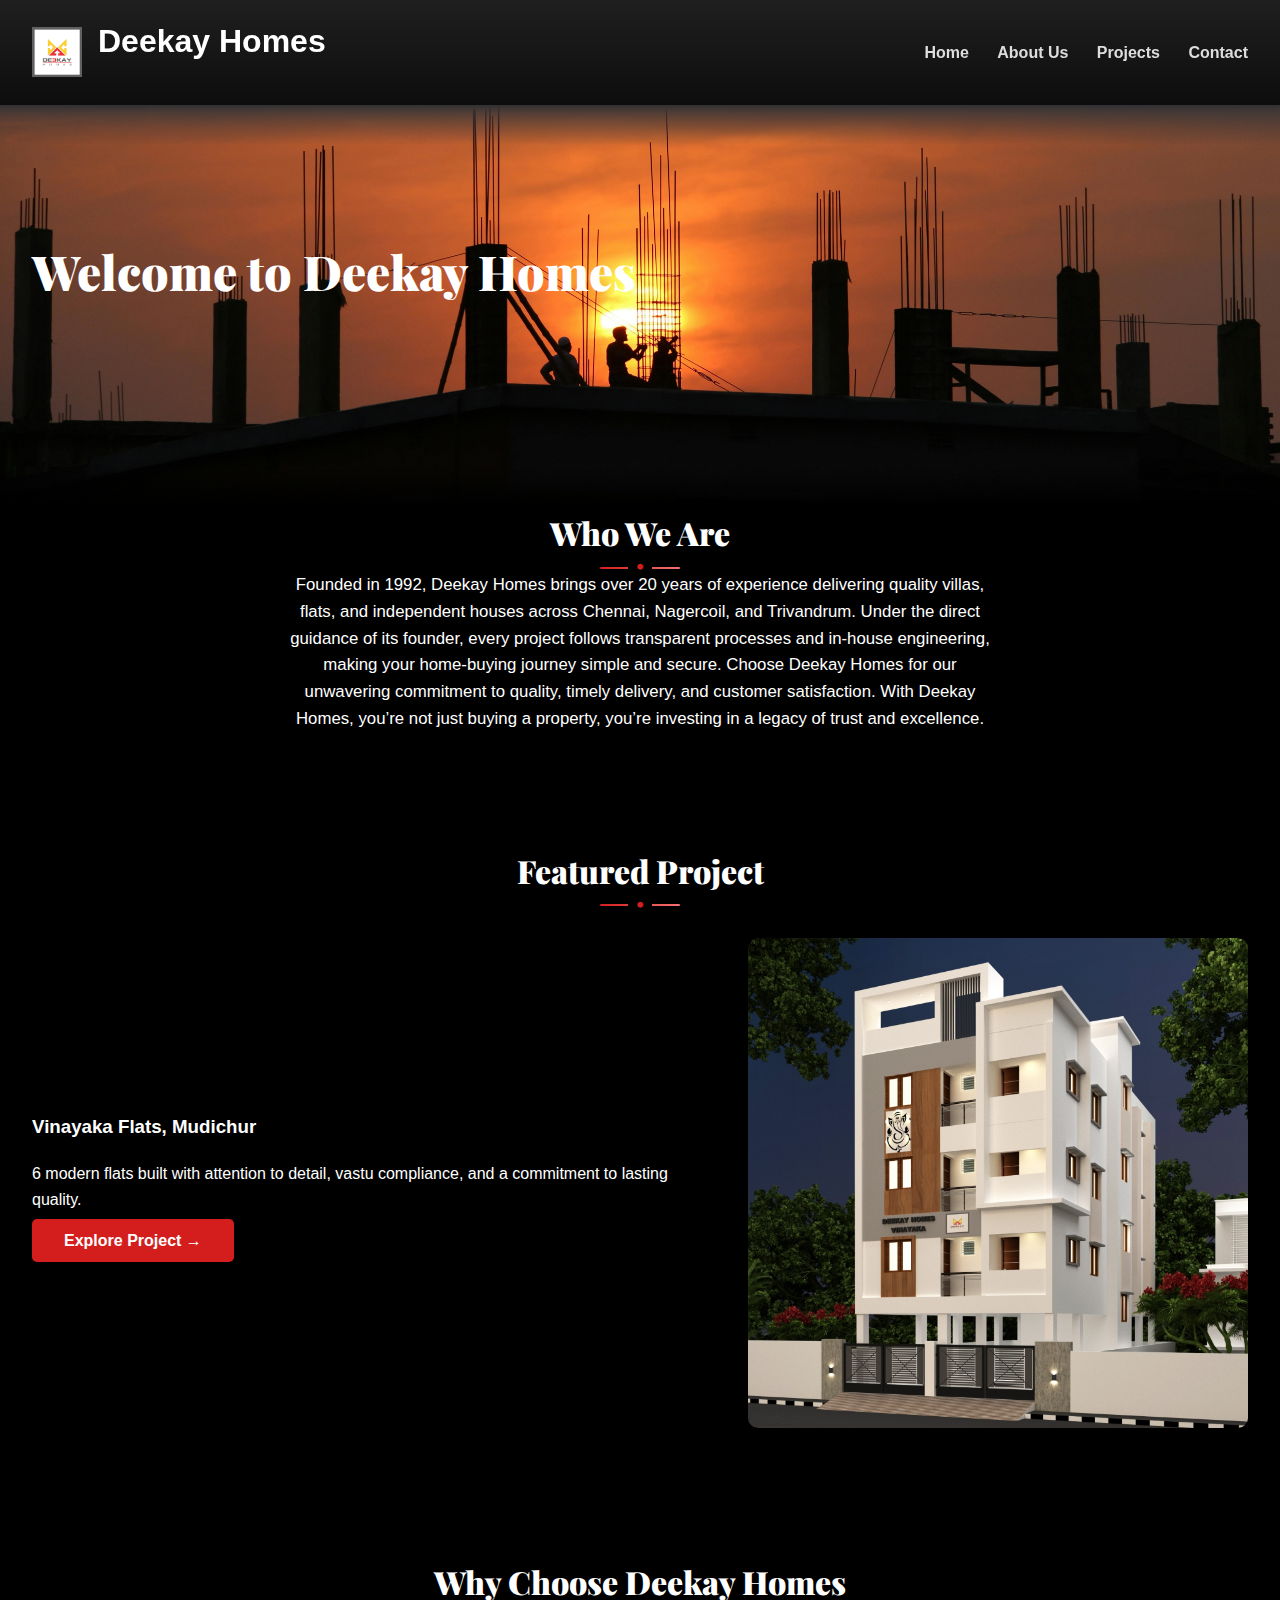
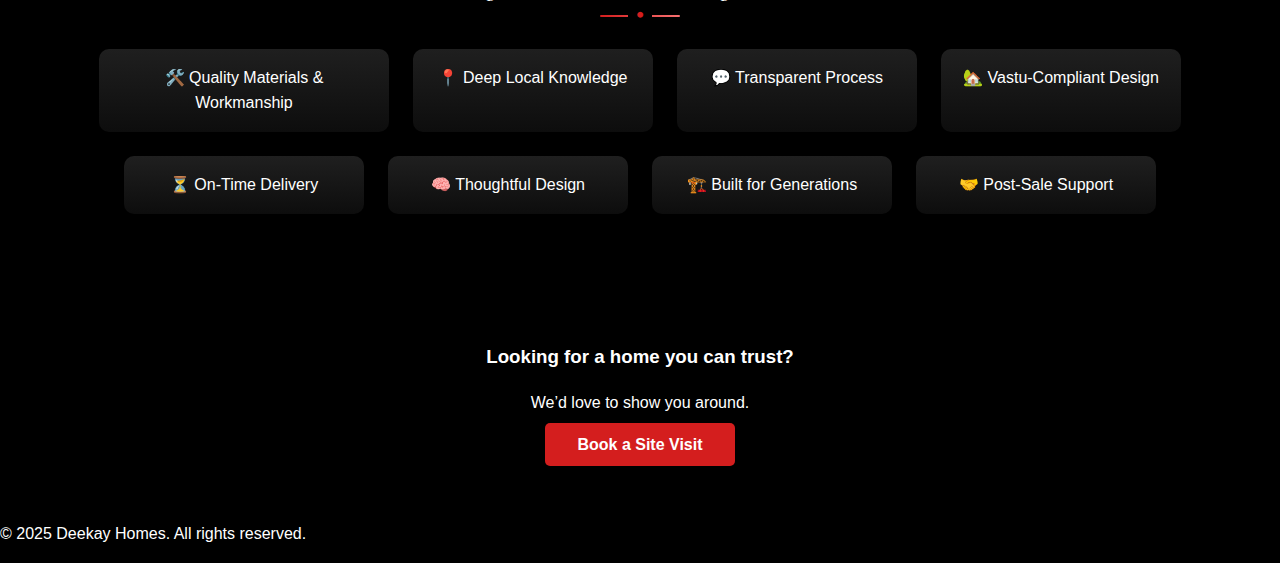
<file: index.html>
<!DOCTYPE html>

<html lang="en">
<head>
  <meta charset="UTF-8" />
  <meta name="viewport" content="width=device-width, initial-scale=1.0"/>
  <title>Deekay Homes – Home</title>
  <link rel="stylesheet" href="style.css" />
</head>
<body>

  <header class="site-header">
    <div class="logo-area">
      <img src="dk-logo.png" alt="Deekay Homes Logo" class="logo" />
      <h1>Deekay Homes</h1>
    </div>
    <nav>
      <a href="index.html" class="active">Home</a>
      <a href="about.html">About Us</a>
      <a href="vinayaka-flats.html">Projects</a>
      <a href="contact.html">Contact</a>

    </nav>
  </header>

  <!-- HERO SECTION -->

  <section class="hero">
    <div class="hero-content-left">
      <h1>Welcome to Deekay Homes</h1>
      <p class="slide-down">Crafting honest, long-lasting residences in Chennai</p>
    </div>
  </section>

<!-- WHO WE ARE -->
<section class="intro-section" style="text-align: center;">
  <h2 class="section-title">Who We Are</h2>
  <p style="max-width: 700px; margin: 0 auto; font-size: 1.05rem;">
    Founded in 1992, Deekay Homes brings over 20 years of experience delivering quality villas, flats, and independent houses across Chennai, Nagercoil, and Trivandrum. Under the direct guidance of its founder, every project follows transparent processes and in-house engineering, making your home-buying journey simple and secure. Choose Deekay Homes for our unwavering commitment to quality, timely delivery, and customer satisfaction. With Deekay Homes, you’re not just buying a property, you’re investing in a legacy of trust and excellence.
  </p>
</section>

<!-- FEATURED PROJECT -->
<section class="project-overview" style="margin-top: 3rem;">
  <div style="text-align: center; margin-bottom: 2rem;">
  <h2 class="section-title">Featured Project</h2>
  </div>

   <div class="overview-container">
    <div class="overview-text">
      <h3>Vinayaka Flats, Mudichur</h3>
      <p>6 modern flats built with attention to detail, vastu compliance, and a commitment to lasting quality.</p>
      <a href="vinayaka-flats.html" class="download-btn">Explore Project →</a>
    </div>
    <div class="overview-image">
      <img src="vinayaka cad.jpg" alt="Vinayaka Flats CAD View">
    </div>
  </div>
</section>


 <!-- WHY CHOOSE US -->
<section class="why-choose-us">
  <h2 class="section-title">Why Choose Deekay Homes</h2>
  
  <div class="features-grid">
    <div class="feature-box">🛠️ Quality Materials & Workmanship</div>
    <div class="feature-box">📍 Deep Local Knowledge</div>
    <div class="feature-box">💬 Transparent Process</div>
    <div class="feature-box">🏡 Vastu-Compliant Design</div>
    <div class="feature-box">⏳ On-Time Delivery</div>
    <div class="feature-box">🧠 Thoughtful Design</div>
    <div class="feature-box">🏗️ Built for Generations</div>
    <div class="feature-box">🤝 Post-Sale Support</div>
  </div>
</section>


  <!-- CALL TO ACTION -->

  <section style="text-align: center; padding: 4rem 2rem;">
    <h3>Looking for a home you can trust?</h3>
    <p>We’d love to show you around.</p>
    <a href="#" class="download-btn" id="contact-link">Book a Site Visit</a>
  </section>

  <footer>
    <p>&copy; 2025 Deekay Homes. All rights reserved.</p>
  </footer>


</body>
</html>
</file>
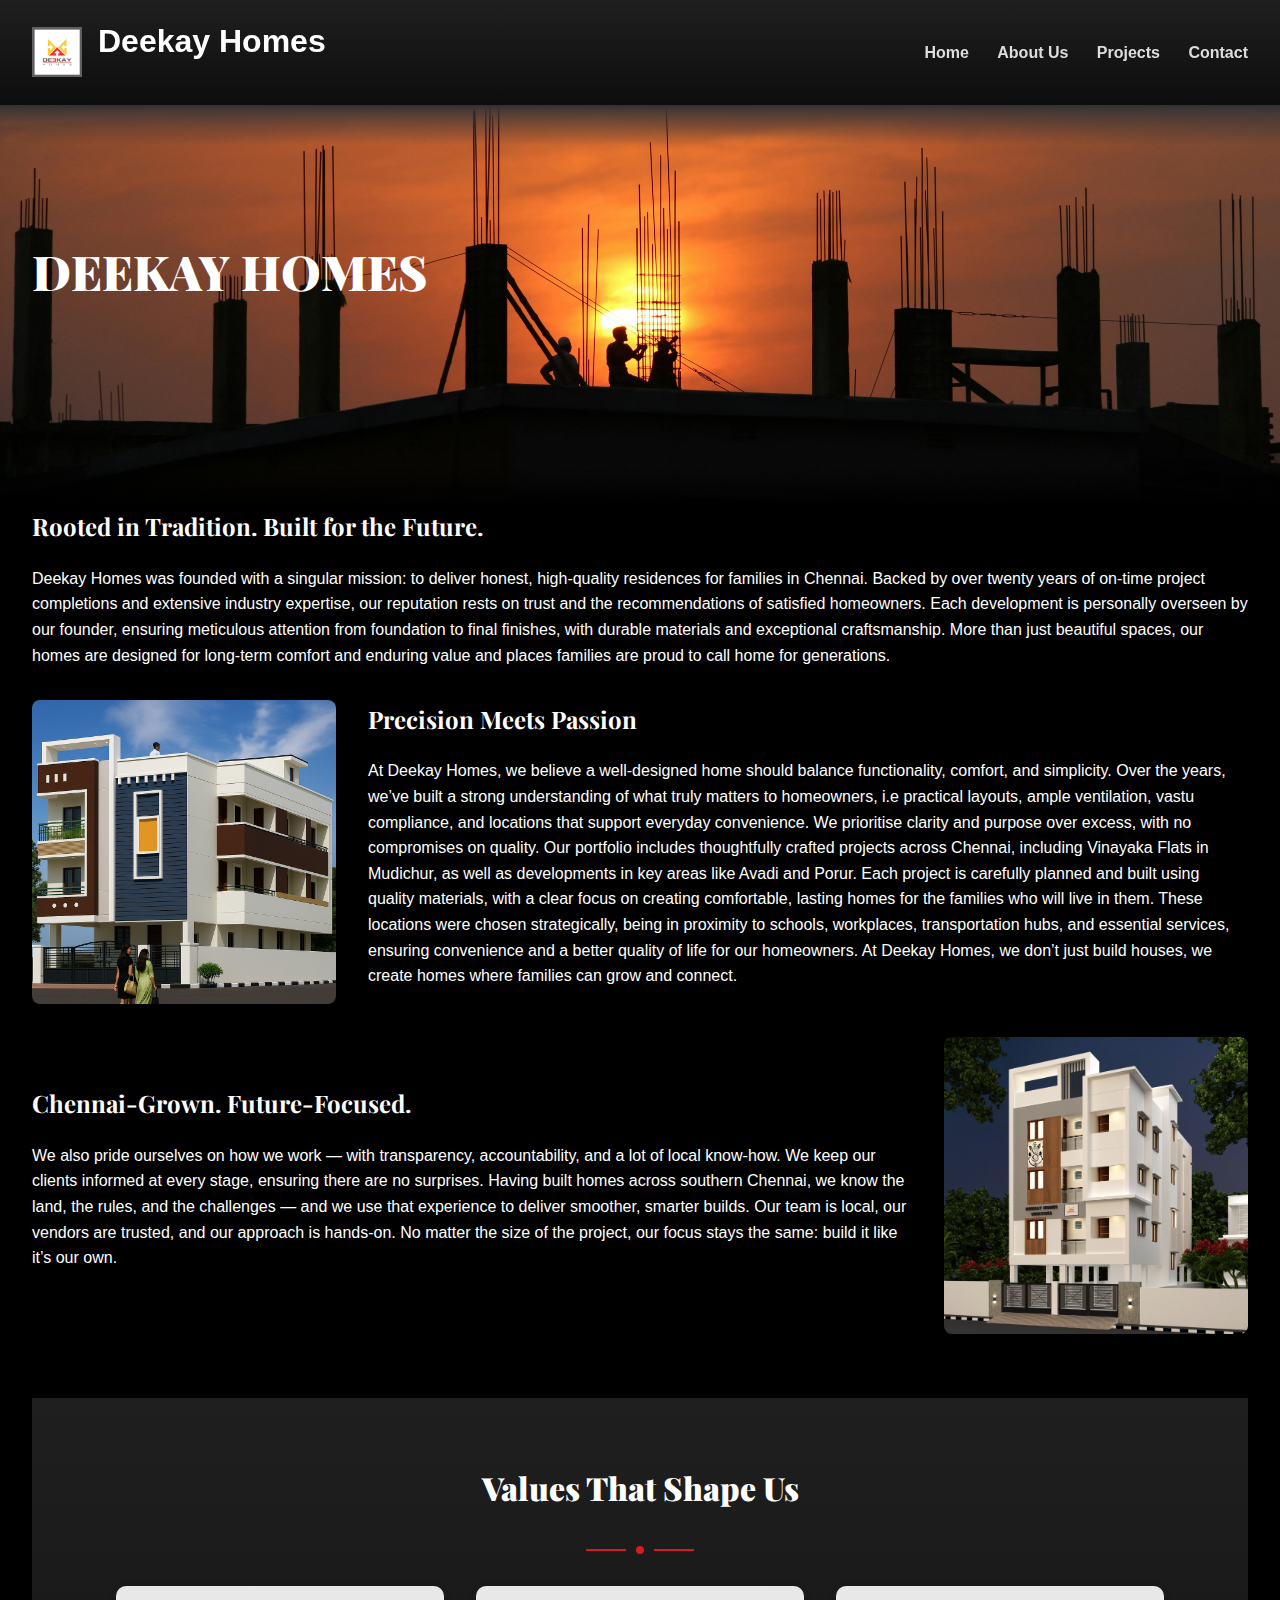
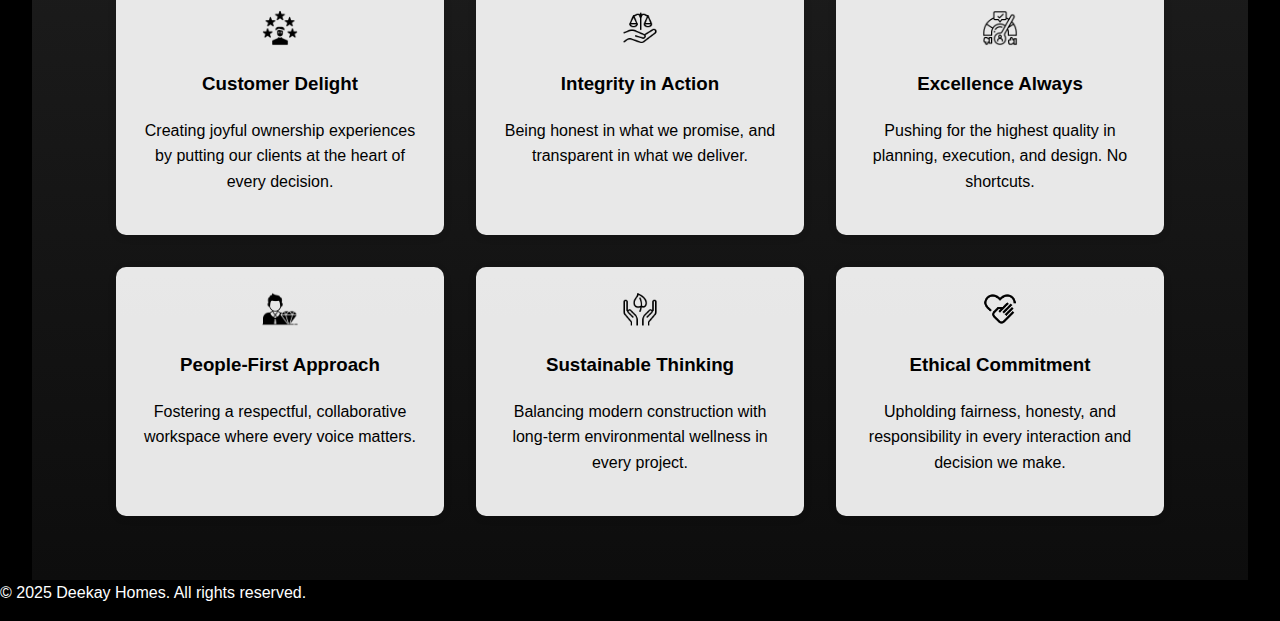
<file: about.html>
<!DOCTYPE html>
<html lang="en">
<head>
<link href="https://fonts.googleapis.com/css2?family=Playfair+Display:wght@700;900&display=swap" rel="stylesheet">
  <meta charset="UTF-8" />
  <meta name="viewport" content="width=device-width, initial-scale=1.0" />
  <title>About Us - Deekay Homes</title>
  <link rel="stylesheet" href="style.css" />

</head>
<body>

  <header class="site-header">
    <div class="logo-area">
      <img src="dk-logo.png" alt="Deekay Homes Logo" class="logo" />
      <h1>Deekay Homes</h1>
    </div>
    <nav>
      <a href="index.html">Home</a>
      <a href="about.html">About Us</a>
      <a href="vinayaka-flats.html">Projects</a>
      <a href="contact.html">Contact</a>
    </nav>
  </header>

  <section class="hero">
  <div class="hero-content-left">
    <h1 style="font-family: 'Playfair Display', serif;">DEEKAY HOMES</h1>
   <p class="slide-down" style="font-family: 'Playfair Display', serif;">About Us</p>
  </div>
</section>


  <main>
    <!-- About Content -->
    <section>
      <h2 style="font-family: 'Playfair Display', serif;">Rooted in Tradition. Built for the Future.</h2>
      <p>
       Deekay Homes was founded with a singular mission: to deliver honest, high-quality residences for families in Chennai. Backed by over twenty years of on-time project completions and extensive industry expertise, our reputation rests on trust and the recommendations of satisfied homeowners. Each development is personally overseen by our founder, ensuring meticulous attention from foundation to final finishes, with durable materials and exceptional craftsmanship. More than just beautiful spaces, our homes are designed for long-term comfort and enduring value and places families are proud to call home for generations.
       </p>

      <div style="display: flex; align-items: center; gap: 2rem; margin: 2rem 0;">
        <img src="deekay1.png" alt="Vinayaka Flats" style="width: 25%; border-radius: 8px;" />

        <div>
          <h2 style="font-family: 'Playfair Display', serif;">Precision Meets Passion</h2>
          <p>
            At Deekay Homes, we believe a well-designed home should balance functionality, comfort, and simplicity. Over the years, we’ve built a strong understanding of what truly matters to homeowners, i.e practical layouts, ample ventilation, vastu compliance, and locations that support everyday convenience. We prioritise clarity and purpose over excess, with no compromises on quality. Our portfolio includes thoughtfully crafted projects across Chennai, including Vinayaka Flats in Mudichur, as well as developments in key areas like Avadi and Porur. Each project is carefully planned and built using quality materials, with a clear focus on creating comfortable, lasting homes for the families who will live in them. These locations were chosen strategically, being in proximity to schools, workplaces, transportation hubs, and essential services, ensuring convenience and a better quality of life for our homeowners. At Deekay Homes, we don’t just build houses, we create homes where families can grow and connect.
          </p>
        </div>
      </div>

      <div style="display: flex; align-items: center; gap: 2rem; flex-direction: row-reverse; margin: 2rem 0;">
        <img src="vinayaka cad.jpg" alt="Deekay Homes Elevation" style="width: 25%; border-radius: 8px;" />

        <div>
          <h2 style="font-family: 'Playfair Display', serif;">Chennai-Grown. Future-Focused.</h2>

          <p>
            We also pride ourselves on how we work — with transparency, accountability, and a lot of local know-how. We keep our clients informed at every stage, ensuring there are no surprises. Having built homes across southern Chennai, we know the land, the rules, and the challenges — and we use that experience to deliver smoother, smarter builds. Our team is local, our vendors are trusted, and our approach is hands-on. No matter the size of the project, our focus stays the same: build it like it’s our own.
          </p>
        </div>
      </div>
    </section>

    <!-- Values Section -->
    <section class="values-section">
    <div style="text-align: center;">
  <h2 class="section-title no-left-underline">Values That Shape Us</h2>
  <div class="custom-underline"><span></span></div>
</div>



	

      <div class="values-grid">
        <div class="value-card" style="color: #000;">
          <img src="icons/customer.png" alt="Customer Delight">
          <h3>Customer Delight</h3>
          <p>Creating joyful ownership experiences by putting our clients at the heart of every decision.</p>
        </div>
        <div class="value-card" style="color: #000;">
          <img src="icons/integrity.png" alt="Integrity">
          <h3>Integrity in Action</h3>
          <p>Being honest in what we promise, and transparent in what we deliver.</p>
        </div>
        <div class="value-card" style="color: #000;">
          <img src="icons/excellence.png" alt="Excellence">
          <h3>Excellence Always</h3>
          <p>Pushing for the highest quality in planning, execution, and design. No shortcuts.</p>
        </div>
        <div class="value-card" style="color: #000;">
          <img src="icons/people.png" alt="People">
          <h3>People-First Approach</h3>
          <p>Fostering a respectful, collaborative workspace where every voice matters.</p>
        </div>
        <div class="value-card" style="color: #000;">
          <img src="icons/sustainability.png" alt="Sustainability">
          <h3>Sustainable Thinking</h3>
          <p>Balancing modern construction with long-term environmental wellness in every project.</p>
        </div>
        <div class="value-card" style="color: #000;">
          <img src="icons/ethics-icon.png" alt="Ethical Commitment">
          <h3>Ethical Commitment</h3>
          <p>Upholding fairness, honesty, and responsibility in every interaction and decision we make.</p>
        </div>
      </div>
    </section>
  </main>

  <footer>
    <p>&copy; 2025 Deekay Homes. All rights reserved.</p>
  </footer>

</body>
</html>
</file>
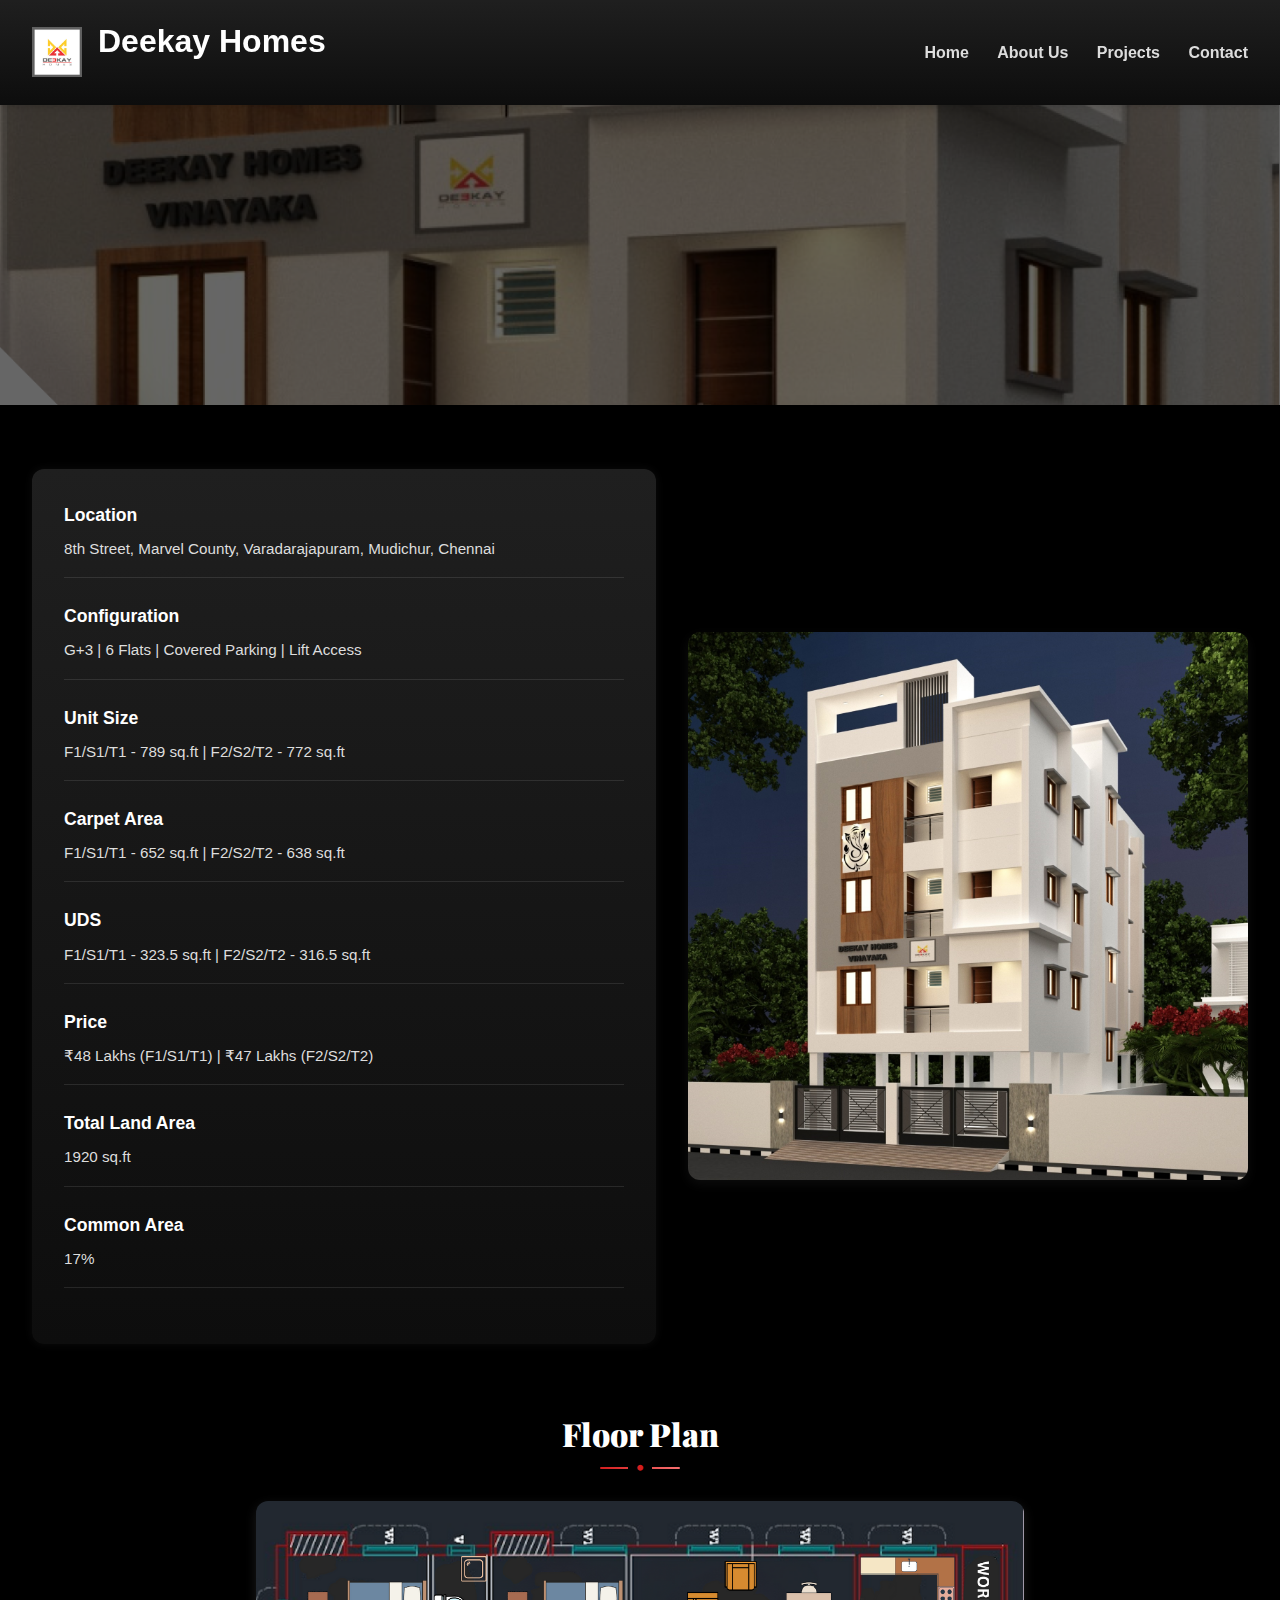
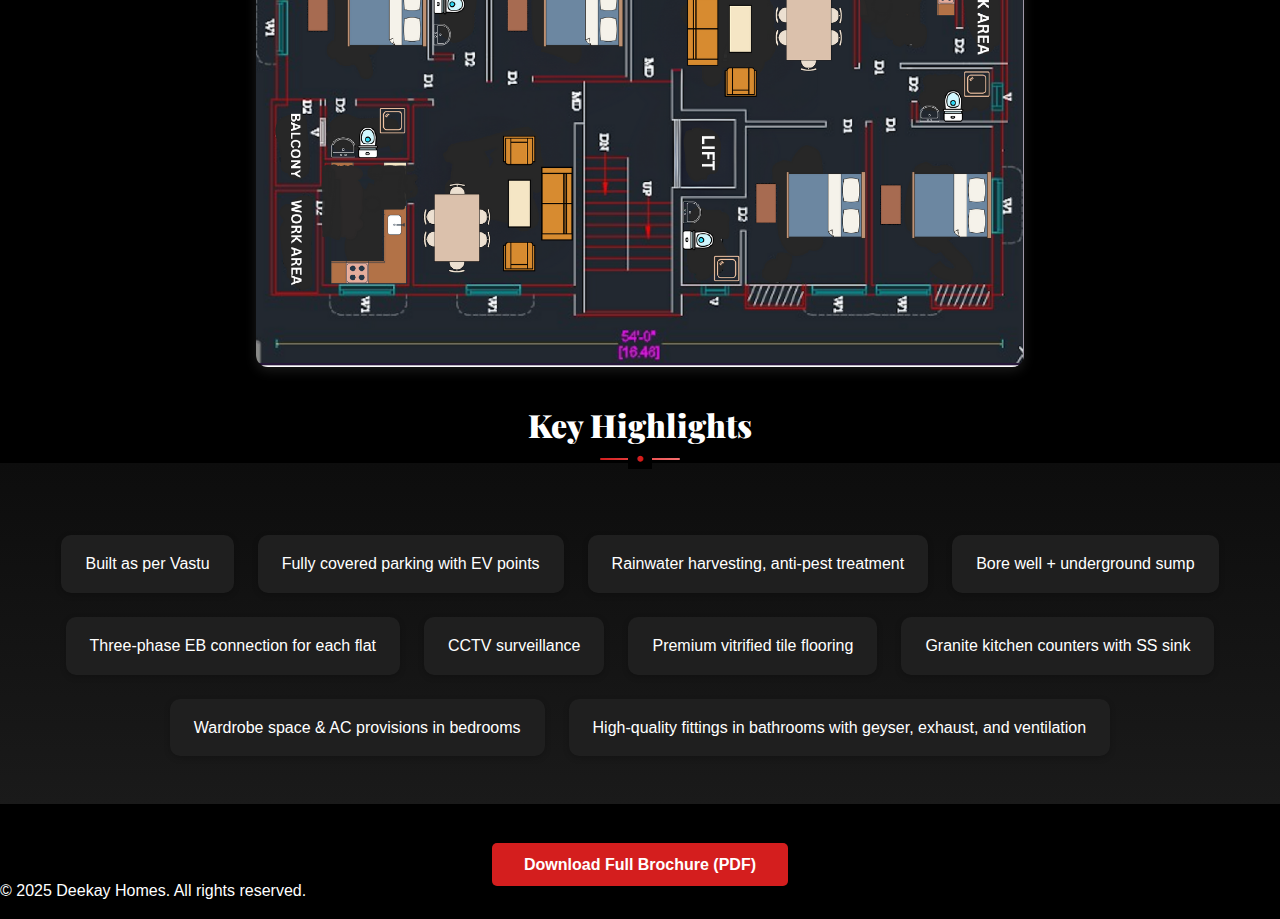
<file: vinayaka-flats.html>
<!DOCTYPE html>
<html lang="en">
<head>
  <meta charset="UTF-8" />
  <meta name="viewport" content="width=device-width, initial-scale=1.0"/>
  <title>Vinayaka Flats - Deekay Homes</title>
  <link rel="stylesheet" href="style.css" />
</head>
<body>

<header class="site-header">
  <div class="logo-area">
    <img src="dk-logo.png" alt="Deekay Homes Logo" class="logo" />
    <h1>Deekay Homes</h1>
  </div>
  <nav>
    <a href="index.html">Home</a>
    <a href="about.html">About Us</a>
    <a href="vinayaka-flats.html" class="active">Projects</a>
    <a href="contact.html">Contact</a>
  </nav>
</header>

<section class="project-hero">
  <div class="project-hero-content">
   <h1 style="font-family: 'Playfair Display', serif; font-size: 2.8rem;">Current Project: Vinayaka Flats</h1>
<p style="font-family: 'Playfair Display', serif;font-size: 1.2 rem;">Premium living in Mudichur</p>

  </div>
</section>

<section class="project-layout">
  <div class="project-info-box">
    <div class="info-block">
      <h3>Location</h3>
      <p>8th Street, Marvel County, Varadarajapuram, Mudichur, Chennai</p>
    </div>
    <div class="info-block">
      <h3>Configuration</h3>
      <p>G+3 | 6 Flats | Covered Parking | Lift Access</p>
    </div>
    <div class="info-block">
      <h3>Unit Size</h3>
      <p>F1/S1/T1 - 789 sq.ft | F2/S2/T2 - 772 sq.ft</p>
    </div>
    <div class="info-block">
      <h3>Carpet Area</h3>
      <p>F1/S1/T1 - 652 sq.ft | F2/S2/T2 - 638 sq.ft</p>
    </div>
    <div class="info-block">
      <h3>UDS</h3>
      <p>F1/S1/T1 - 323.5 sq.ft | F2/S2/T2 - 316.5 sq.ft</p>
    </div>
    <div class="info-block">
      <h3>Price</h3>
      <p>₹48 Lakhs (F1/S1/T1) | ₹47 Lakhs (F2/S2/T2)</p>
    </div>
    <div class="info-block">
      <h3>Total Land Area</h3>
      <p>1920 sq.ft</p>
    </div>
    <div class="info-block">
      <h3>Common Area</h3>
      <p>17%</p>
    </div>
  </div>

  <div class="project-image-box">
    <img src="vinayaka cad.jpg" alt="Vinayaka CAD View">
  </div>
</section>


<section class="floorplan-section">
  <div style="text-align: center;">
  <h2 class="section-title">Floor Plan</h2>
</div>

  <img src="floor plan.png" alt="Vinayaka Flats Floor Plan" class="floorplan"/>
</section>

<div style="text-align: center;">
  <h2 class="section-title">Key Highlights</h2>
</div>



<section class="highlights-section">
    <div class="highlights-grid">
    <div class="highlight-card">Built as per Vastu</div>
    <div class="highlight-card">Fully covered parking with EV points</div>
    <div class="highlight-card">Rainwater harvesting, anti-pest treatment</div>
    <div class="highlight-card">Bore well + underground sump</div>
    <div class="highlight-card">Three-phase EB connection for each flat</div>
    <div class="highlight-card">CCTV surveillance</div>
    <div class="highlight-card">Premium vitrified tile flooring</div>
    <div class="highlight-card">Granite kitchen counters with SS sink</div>
    <div class="highlight-card">Wardrobe space & AC provisions in bedrooms</div>
    <div class="highlight-card">High-quality fittings in bathrooms with geyser, exhaust, and ventilation</div>
  </div>
</section>


  <section class="brochure-download">
    <a href="DEEKAY HOMES.pdf" download class="download-btn">Download Full Brochure (PDF)</a>
  </section>
</main>

<footer>
  <p>&copy; 2025 Deekay Homes. All rights reserved.</p>
</footer>

</body>
</html>
</file>
<file: style.css>
/* Google Fonts */
@import url('https://fonts.googleapis.com/css2?family=Playfair+Display:wght@700;900&family=Lora:wght@400;700&display=swap');

/* ================= GENERAL LAYOUT ================= */
body {
  margin: 0;
  font-family: 'Segoe UI', sans-serif;
  background-color: #000;
  color: #fff;
  line-height: 1.6;
}

a {
  text-decoration: none;
  color: #fff;
}

h1, h2, h3, h4, p {
  color: #fff;
  margin-top: 0;
}

/* ================= HEADER / NAVIGATION ================= */
.site-header {
  background: linear-gradient(to bottom, #1f1f1f, #0d0d0d);
  display: flex;
  justify-content: space-between;
  align-items: center;
  padding: 1rem 2rem;
  box-shadow: 0 2px 5px rgba(0,0,0,0.1);
  position: sticky;
  top: 0;
  z-index: 1000;
}

.logo-area {
  display: flex;
  align-items: center;
}

.logo {
  width: 50px;
  height: 50px;
  margin-right: 1rem;
}

nav a {
  margin-left: 1.5rem;
  font-weight: 600;
  color: #ddd;
}

nav a:hover {
  color: #d41e1e;
}

/* ================= MAIN CONTENT ================= */
main {
  padding: 0 2rem;
}

main > section:not(.values-section) {
  padding-bottom: 2rem;
}

.values-section {
  padding-top: 1.5rem;
  padding-bottom: 2rem;
  background: linear-gradient(to bottom, #1f1f1f, #0d0d0d);
  color: #fff;
  margin-top: 0;
}


/* ================= SECTION TITLE ================= */


.section-title::after {
  content: '';
  display: block;
  width: 50px;
  height: 4px;
  background: linear-gradient(to right, #d41e1e, #f87171);
  margin-top: 0.4rem;
  border-radius: 4px;
}

/* ================= INTRO SECTION ================= */
.intro {
  text-align: center;
  background: linear-gradient(145deg, #ffffff, #f1f1f1);
  padding: 3rem 2rem;
  border-radius: 8px;
}

.intro h2 {
  font-size: 2rem;
  color: #222;
}

/* ================= PROJECT HIGHLIGHT ================= */
.highlight {
  margin-top: 3rem;
}

.project-card {
  display: block;
  background: #fff;
  padding: 1.5rem;
  border-radius: 8px;
  box-shadow: 0 0 8px rgba(0,0,0,0.05);
  transition: all 0.3s ease;
  margin-top: 1rem;
}

.project-card:hover {
  transform: translateY(-3px);
  box-shadow: 0 4px 10px rgba(0,0,0,0.1);
}

.project-card span {
  display: inline-block;
  margin-top: 0.5rem;
  color: #d41e1e;
  font-weight: bold;
}

/* ================= FOOTER ================= *
footer {
  text-align: center;
  padding: 1.5rem;
  background-color: #111;
  color: #fff;
  margin-top: 4rem;
}

/* ================= VALUES SECTION ================= */
.values-section {
  background: linear-gradient(to bottom, #1f1f1f, #0d0d0d);
  padding: 4rem 2rem;
  color: #fff;
margin-top: -2 rem;
}

.values-section h2 {
  text-align: center;
  margin-bottom: 2rem;
  font-size: 2rem;
  font-family: 'Playfair Display', serif;
}

.values-grid {
  display: flex;
  flex-wrap: wrap;
  justify-content: center;
  gap: 2rem;
}

.value-card {
  background-color: rgba(255, 255, 255, 0.9);
  color: #000;
  padding: 1.5rem;
  border-radius: 10px;
  width: 280px;
  text-align: center;
  box-shadow: 0 2px 8px rgba(0,0,0,0.1);
  transition: transform 0.2s ease;
}

.value-card:hover {
  transform: translateY(-5px);
  background: linear-gradient(to bottom, #f05a28, #c02425);
  color: #fff;
}


.value-card img {
  width: 36px;
  height: 36px;
  margin-bottom: 1rem;
  filter: grayscale(100%);
}

/* ================= PAGE BANNER SECTION ================= */
.page-banner {
  position: relative;
  height: 200px;
  background: url('pexels-kawserhamid-176342.jpg') no-repeat center 30%;
  background-size: cover;
  display: flex;
  flex-direction: column;
  justify-content: center;
  align-items: center;
  text-align: center;
}

.page-banner h1 {
  font-size: 2.2rem;
  margin: 0;
  font-weight: 700;
}

.page-banner p {
  margin-top: 0.5rem;
  font-size: 1.1rem;
}

/* ================= HERO SECTION ================= */
.hero {
  background:
    linear-gradient(to bottom, #363537 0%, rgba(54,53,55,0) 10%, rgba(0,0,0,0) 90%, #000 100%),
    url('pexels-kawserhamid-176342.jpg') no-repeat center center/cover;
  padding: 8rem 2rem;
  position: relative;
}

.hero h1 {
  font-family: 'Playfair Display', serif;
  font-weight: 900;
  font-size: 3rem;
  margin: 0;
}

.hero p {
  font-family: 'Lora', serif;
  font-weight: 400;
  font-size: 1.3rem;
  margin-top: 1rem;
}

.slide-down {
  opacity: 0;
  transform: translateY(-20px);
  animation: slideDown 1s ease forwards;
  animation-delay: 0.8s;
}

@keyframes slideDown {
  to {
    opacity: 1;
    transform: translateY(0);
  }
}

/* ================= PROJECT DETAILS ================= */
.project-details {
  padding: 2rem;
  background-color: transparent;
}

.project-details h2 {
  text-align: center;
  font-size: 1.8rem;
  color: #fff;
  margin-bottom: 1rem;
}

.project-details ul {
  list-style: disc;
  padding-left: 1.5rem;
}

.floorplan {
  display: block;
  margin: 2rem auto;
  max-width: 60%;
  border-radius: 12px;
  box-shadow: 0 4px 12px rgba(255,255,255,0.1);
}

/* ================= BROCHURE BUTTON ================= */
.brochure-download {
  text-align: center;
  margin-top: 3rem;
}

.download-btn {
  background-color: #d41e1e;
  color: white;
  padding: 0.8rem 2rem;
  font-weight: bold;
  text-decoration: none;
  border-radius: 5px;
}

/* ================= PROJECT HERO ================= */
.project-hero {
  position: relative;
  background: url('vinayaka.png') no-repeat center center/cover;
  height: 300px;
  display: flex;
  align-items: center;
  justify-content: center;
  text-align: center;
}

.project-hero::before {
  content: '';
  position: absolute;
  top: 0; left: 0;
  width: 100%;
  height: 100%;
  background-color: rgba(0,0,0,0.6);
}

.project-hero h1,
.project-hero p {
  position: relative;
  z-index: 1;
  text-shadow: 1px 1px 5px rgba(0,0,0,0.6);
}

.project-hero-content h1,
.project-hero-content p {
  opacity: 0;
  transform: translateY(-30px);
  animation: slideDown 0.8s ease forwards;
}

.project-hero-content p {
  animation-delay: 0.3s;
}

/* ================= PROJECT OVERVIEW ================= */
.project-overview {
  padding: 4rem 2rem;
  background-color: #000;
}

.overview-container {
  display: flex;
  flex-wrap: wrap;
  align-items: center;
  justify-content: center;
  gap: 2rem;
}


.overview-text {
  flex: 1;
  max-width: 800px;
  min-width: 100px;
}


.overview-image {
  flex: 1;
  max-width: 500px;
  display: flex;
  justify-content: flex-start;
  align-items: center;
}

.overview-image img {
  width: 100%;
  height: auto;
  max-width: 550px;
  border-radius: 10px;
  box-shadow: 0 5px 20px rgba(0, 0, 0, 0.3);
}

/* ================= PROJECT LAYOUT ================= */
.project-layout {
  display: flex;
  flex-wrap: wrap;
  gap: 2rem;
  background-color: #000;
  padding: 2rem;
  border-radius: 12px;
  margin-top: 2rem;
}

.project-info-box {
  flex: 1;
  max-width: 600px;
 background: linear-gradient(to bottom, #1f1f1f, #0d0d0d);
  border-radius: 12px;
  padding: 2rem;
  box-shadow: 0 0 10px rgba(255,255,255,0.05);
}

.info-block {
  margin-bottom: 1.5rem;
  border-bottom: 1px solid rgba(255,255,255,0.1);
  padding-bottom: 1rem;
}

.info-block h3 {
  font-size: 1.1rem;
  color: #fff;
  margin-bottom: 0.5rem;
}

.info-block p {
  font-size: 0.95rem;
  color: #ddd;
  margin: 0;
}

.project-image-box {
  flex: 1;
  min-width: 300px;
  display: flex;
  align-items: center;
  justify-content: center;
}

.project-image-box img {
  width: 100%;
  max-width: 750px;
  border-radius: 12px;
  box-shadow: 0 4px 12px rgba(255,255,255,0.05);
  transition: transform 0.3s ease;
}

.project-image-box img:hover {
  transform: scale(1.03);
}

.floorplan-section {
  text-align: center;
  padding-top: 2rem;
}

.section-title {
  position: relative;
  font-size: 2rem;
  text-align: center;
  margin-bottom: 2.5rem;
  font-family: 'Playfair Display', serif;
}

.section-title::after {
  content: '';
  display: block;
  width: 80px;
  height: 2px;
  background-color: #d41e1e;
  margin: 8px auto 0;
  position: relative;
}

.section-title::before {
  content: '•';
  position: absolute;
  font-size: 1rem;
  color: #d41e1e;
  left: 50%;
  bottom: -9px;
  transform: translateX(-50%);
  background-color: #000; /* match section background */
  padding: 0 8px;
  z-index: 2;
}

.why-choose-us {
  padding: 4rem 2rem;
  background-color: #000;
  text-align: center;
}

.section-title {
  font-family: 'Playfair Display', serif;
  font-size: 2rem;
  font-weight: 900;
  color: #fff;
  margin-bottom: 0.2rem;
}

.custom-underline {
  position: relative;
  display: flex;
  justify-content: center;
    margin-top: 0.2rem;

  margin-bottom: 2rem;
}

.custom-underline::before,
.custom-underline::after {
  content: '';
  display: block;
  width: 40px;
  height: 2px;
  background-color: #d41e1e;
  margin: 0 10px;
  align-self: center;
}

.custom-underline span {
  width: 8px;
  height: 8px;
  background-color: #d41e1e;
  border-radius: 50%;
  display: inline-block;
  align-self: center;
}

.features-grid {
  display: flex;
  flex-wrap: wrap;
  justify-content: center;
  gap: 1.5rem;
  margin-top: 2rem;
}

.feature-box {
  background: linear-gradient(to bottom, #1f1f1f, #0d0d0d);
  color: #fff;
  padding: 1rem 1.25rem;
  border-radius: 10px;
  font-weight: 500;
  min-width: 200px;
  max-width: 250px;
  text-align: center;
  box-shadow: 0 2px 10px rgba(0,0,0,0.2);
  transition: background 0.3s ease, transform 0.2s ease;
}


.feature-box:hover {
  background: linear-gradient(to bottom, #f05a28, #c02425);
  color: #fff;
  transform: scale(1.05);
}

}
.value-card h3,
.value-card p {
  color: #000 !important;
}

.highlights-section {
  padding: 2rem;
  background-color: #000;
  color: #fff;
}
.highlights-section {
  padding: 3rem 2rem;
  background: linear-gradient(to bottom, #0d0d0d, #1a1a1a);
  color: #fff;
}

.highlights-grid {
  display: flex;
  flex-wrap: wrap;
  justify-content: center;
  gap: 1.5rem;
  margin-top: 1.5rem;
}



.highlight-card:hover {
  transform: translateY(-5px);
}

.highlight-card {
  background-color: #1f1f1f;
  color: #fff;
  border-radius: 10px;
  padding: 1rem 1.5rem;
  text-align: center;
  transition: background 0.3s ease, transform 0.2s ease;
  box-shadow: 0 2px 6px rgba(0, 0, 0, 0.2);
}

.highlight-card:hover {
  background: linear-gradient(135deg, #e53935, #e35d5b);s
  transform: translateY(-5px);
}

.highlight-card:hover {
  background: linear-gradient(to bottom, #f05a28, #c02425);
  color: white;
  transform: scale(1.05);
}
.section-header {
  display: flex;
  align-items: center;
  justify-content: center;
  gap: 1rem;
}

.section-line {
  height: 2px;
  width: 50px;
  background: #f05a28;
}
.flat-info {
    background: linear-gradient(to bottom, #1c1c1c, #121212);
    border-radius: 12px;
    padding: 2rem;
    color: white;
}

.underline-style {
  position: relative;
  display: inline-block;
  text-align: center;
}

.underline-style::after {
  content: '';
  display: block;
  width: 80px;
  height: 2px;
  background-color: #d41e1e;
  margin: 8px auto 0;
  position: relative;
}

.underline-style::before {
  content: '•';
  position: absolute;
  font-size: 1rem;
  color: #d41e1e;
  left: 50%;
  bottom: -9px;
  transform: translateX(-50%);
  background-color: #000;
  padding: 0 8px;
  z-index: 2;
}

.section-title.no-left-underline::after,
.section-title.no-left-underline::before {
  display: none;
}

.value-card h3,
.value-card p {
  color: #000 !important;

}
.modal-overlay {
  display: none; /* Start hidden */
  position: fixed;
  top: 0;
  left: 0;
  width: 100vw;
  height: 100vh;
  background: rgba(0, 0, 0, 0.7); /* dark overlay */
  justify-content: center;
  align-items: center;
  z-index: 10000;
}

.modal-overlay.active {
  display: flex; /* Shown via JS */
}

.modal-content {
  background: #fff;
  color: #000;
  padding: 2rem;
  border-radius: 8px;
  width: 90%;
  max-width: 400px;
  position: relative;
}

.close-btn {
  position: absolute;
  top: 10px;
  right: 15px;
  font-size: 1.5rem;
  cursor: pointer;
  color: #333;
}
</file>
